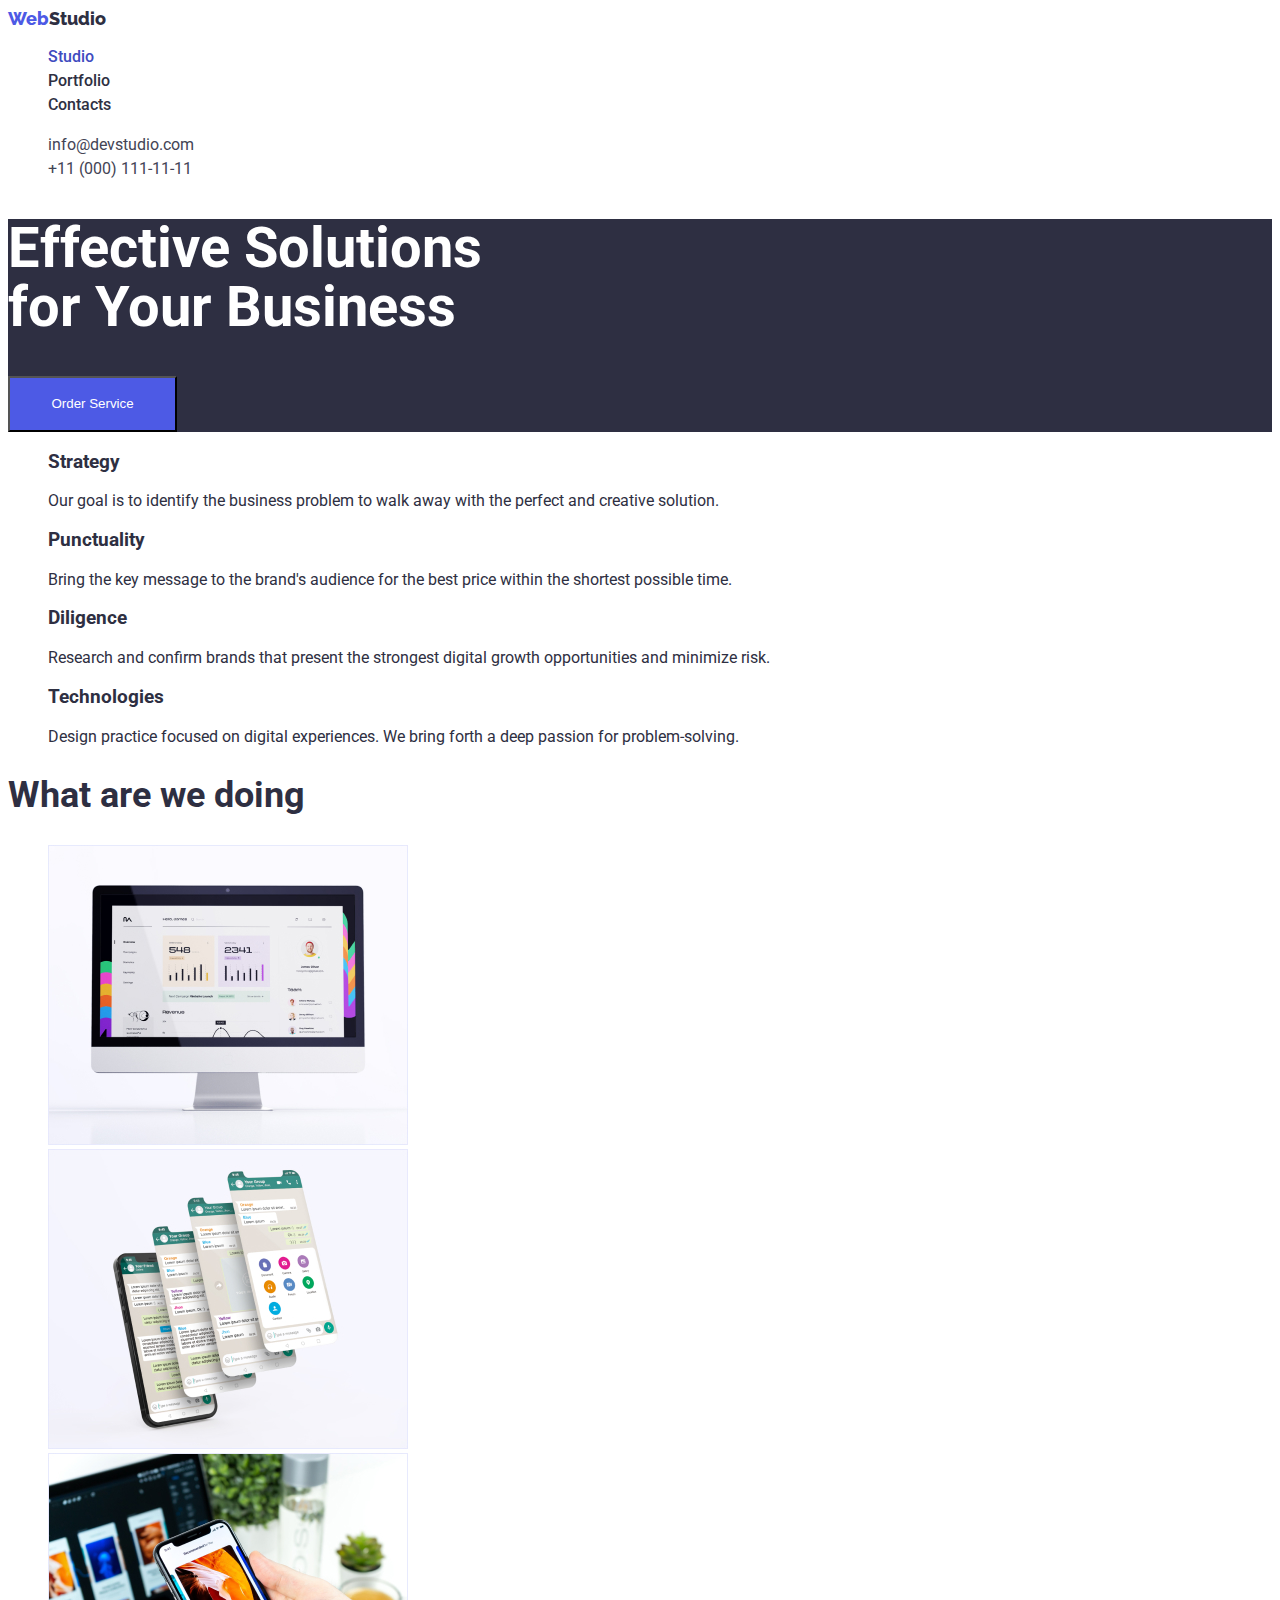
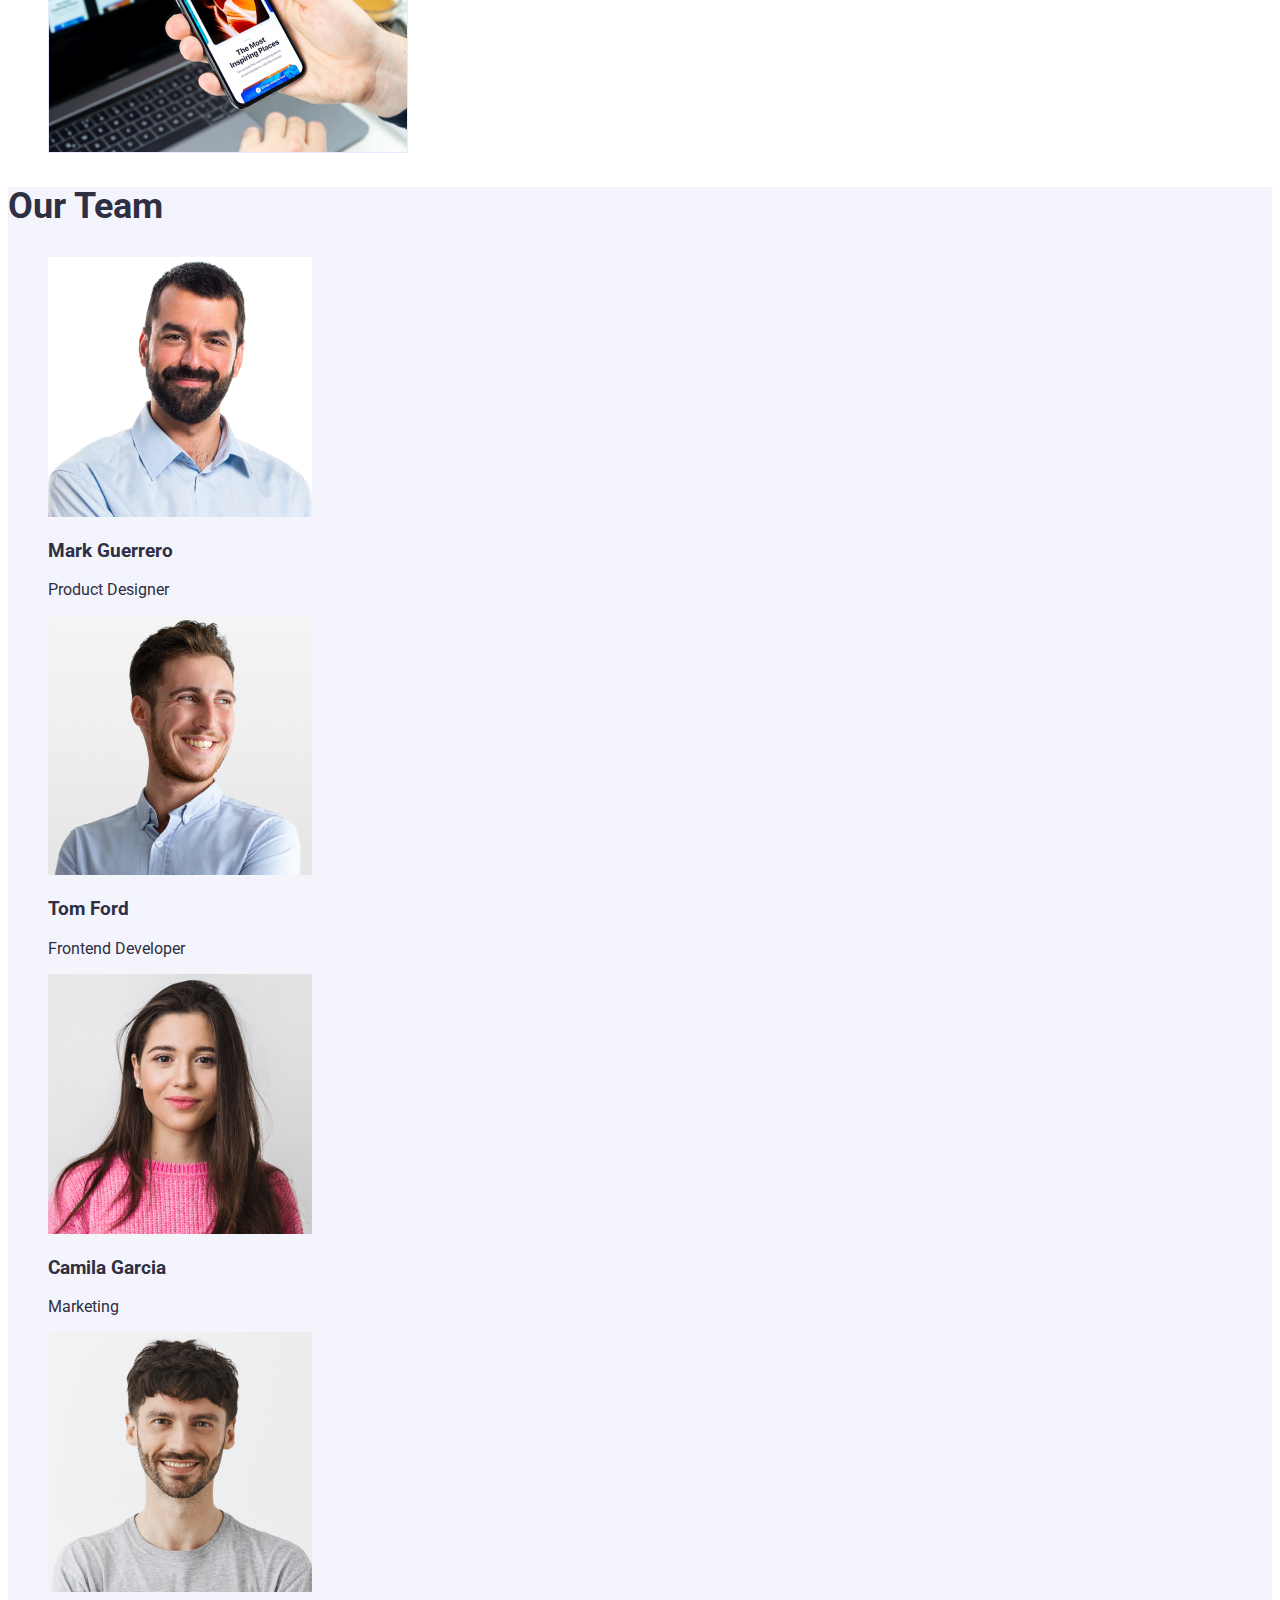
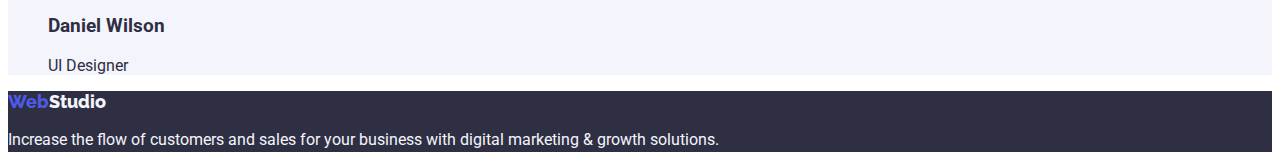
<file: index.html>
<!DOCTYPE html>
<html lang="en">
<head>
    <meta charset="UTF-8">
    <meta http-equiv="X-UA-Compatible" content="IE=edge">
    <meta name="viewport" content="width=device-width, initial-scale=1.0">
    <title>WebStudio</title>
    <link rel="preconnect" href="https://fonts.googleapis.com">
    <link rel="preconnect" href="https://fonts.gstatic.com" crossorigin>
    <link href="https://fonts.googleapis.com/css2?family=Raleway:wght@800&family=Roboto:wght@400;500;700;900&display=swap"
        rel="stylesheet">
    <link rel="stylesheet" href="./css/styles.css">
</head>

<body>
    <header class="page-header">
       <nav class="page-nav">
            <a class="logo link" href="./index.html"><span class="logo-title">Web</span><span
                    class="logo-title-header">Studio</span></a>
            <ul class="list nav-list">
            <li class="nav-list-item"><a class="nav-link link current" href="./index.html">Studio</a></li>
            <li class="nav-list-item"><a class="nav-link link" href="./portfolio.html">Portfolio</a></li>
            <li class="nav-list-item"><a class="nav-link link" href="">Contacts</a></li>
            </ul>
            <ul class="list">
                <li><a class="link nav-contact" href="mailto:info@devstudio.com">info@devstudio.com</a></li>
                <li><a class="link nav-contact" href="tel:+110001111111">+11 (000) 111-11-11</a></li>
            </ul>
        </nav>
    </header>
    <main>
        <section class="section-hero">
            <h1 class="main-title">Effective Solutions <br> for Your Business</h1>
            <button class="btn-order-service">Order Service</button>
        </section>
        <section class="section-description">
            <h2 class="title-section" hidden >Our principles</h2>
            <ul class="list">
                <li>
                    <h3 class="description-title">Strategy</h3>
                    <p class="description-text">Our goal is to identify the business problem to walk away with the perfect and creative solution.</p>
                </li>
                <li>
                    <h3 class="description-title">Punctuality</h3>
                    <p class="description-text">Bring the key message to the brand's audience for the best price within the shortest possible time.</p>
                </li>
                <li>
                    <h3 class="description-title">Diligence</h3> 
                    <p class="description-text">Research and confirm brands that present the strongest digital growth opportunities and minimize risk.</p>       
                </li>
                <li>
                    <h3 class="description-title">Technologies</h3>
                    <p class="description-text">Design practice focused on digital experiences. We bring forth a deep passion for problem-solving.</p>
                </li>
            </ul>
        </section>
        <section class="section-we-are-doing">
            <h2 class="title-section">What are we doing</h2>
                <ul class="list">
                    <li class="we-are-doing-list"><img class="we-are-doing-img" src="./images/computer.jpg" alt="computer" width="360" height="300"></li>
                    <li class="we-are-doing-list"><img class="we-are-doing-img" src="./images/phone.jpg" alt="phone" width="360" height="300"></li>
                    <li class="we-are-doing-list"><img class="we-are-doing-img" src="./images/leptop.jpg" alt="leptop" width="360" height="300"></li>
                </ul>
        </section>
        <section class="section-our-team">
            <h2 class="title-section">Our Team</h2>
            <ul class="list">
                <li class="member-team">
                    <img class="foto-member-team" src="./images/mark.jpg" alt="Mark Guerrero" width="264" height="260">
                    <h3 class="name-member-team">Mark Guerrero</h3>
                    <p class="position-member-team">Product Designer</p>
                </li>
                <li class="member-team">
                    <img class="foto-member-team" src="./images/tom.jpg" alt="Tom Ford" width="264" height="260">
                    <h3 class="name-member-team">Tom Ford</h3>
                    <p class="position-member-team">Frontend Developer</p>
                </li>
                <li class="member-team">
                    <img class="foto-member-team" src="./images/camila.jpg" alt="Camila Garcia" width="264" height="260">
                    <h3 class="name-member-team">Camila Garcia</h3>
                    <p class="position-member-team">Marketing</p>
                </li>
                <li class="member-team">
                    <img class="foto-member-team" src="./images/daniel.jpg" alt="Daniel Wilson" width="264" height="260">
                    <h3 class="name-member-team">Daniel Wilson</h3>
                    <p class="position-member-team">UI Designer</p>
                </li>
            </ul>
        </section>
    </main>
    <footer class="page-footer">
        <a class="logo link" href="./index.html"><span class="logo-title">Web</span><span
                class="logo-title-footer">Studio</span></a>
        <p class="page-footer-text">Increase the flow of customers and sales for your business with digital marketing & growth solutions.</p>
    </footer>
</body>
</html>
</file>
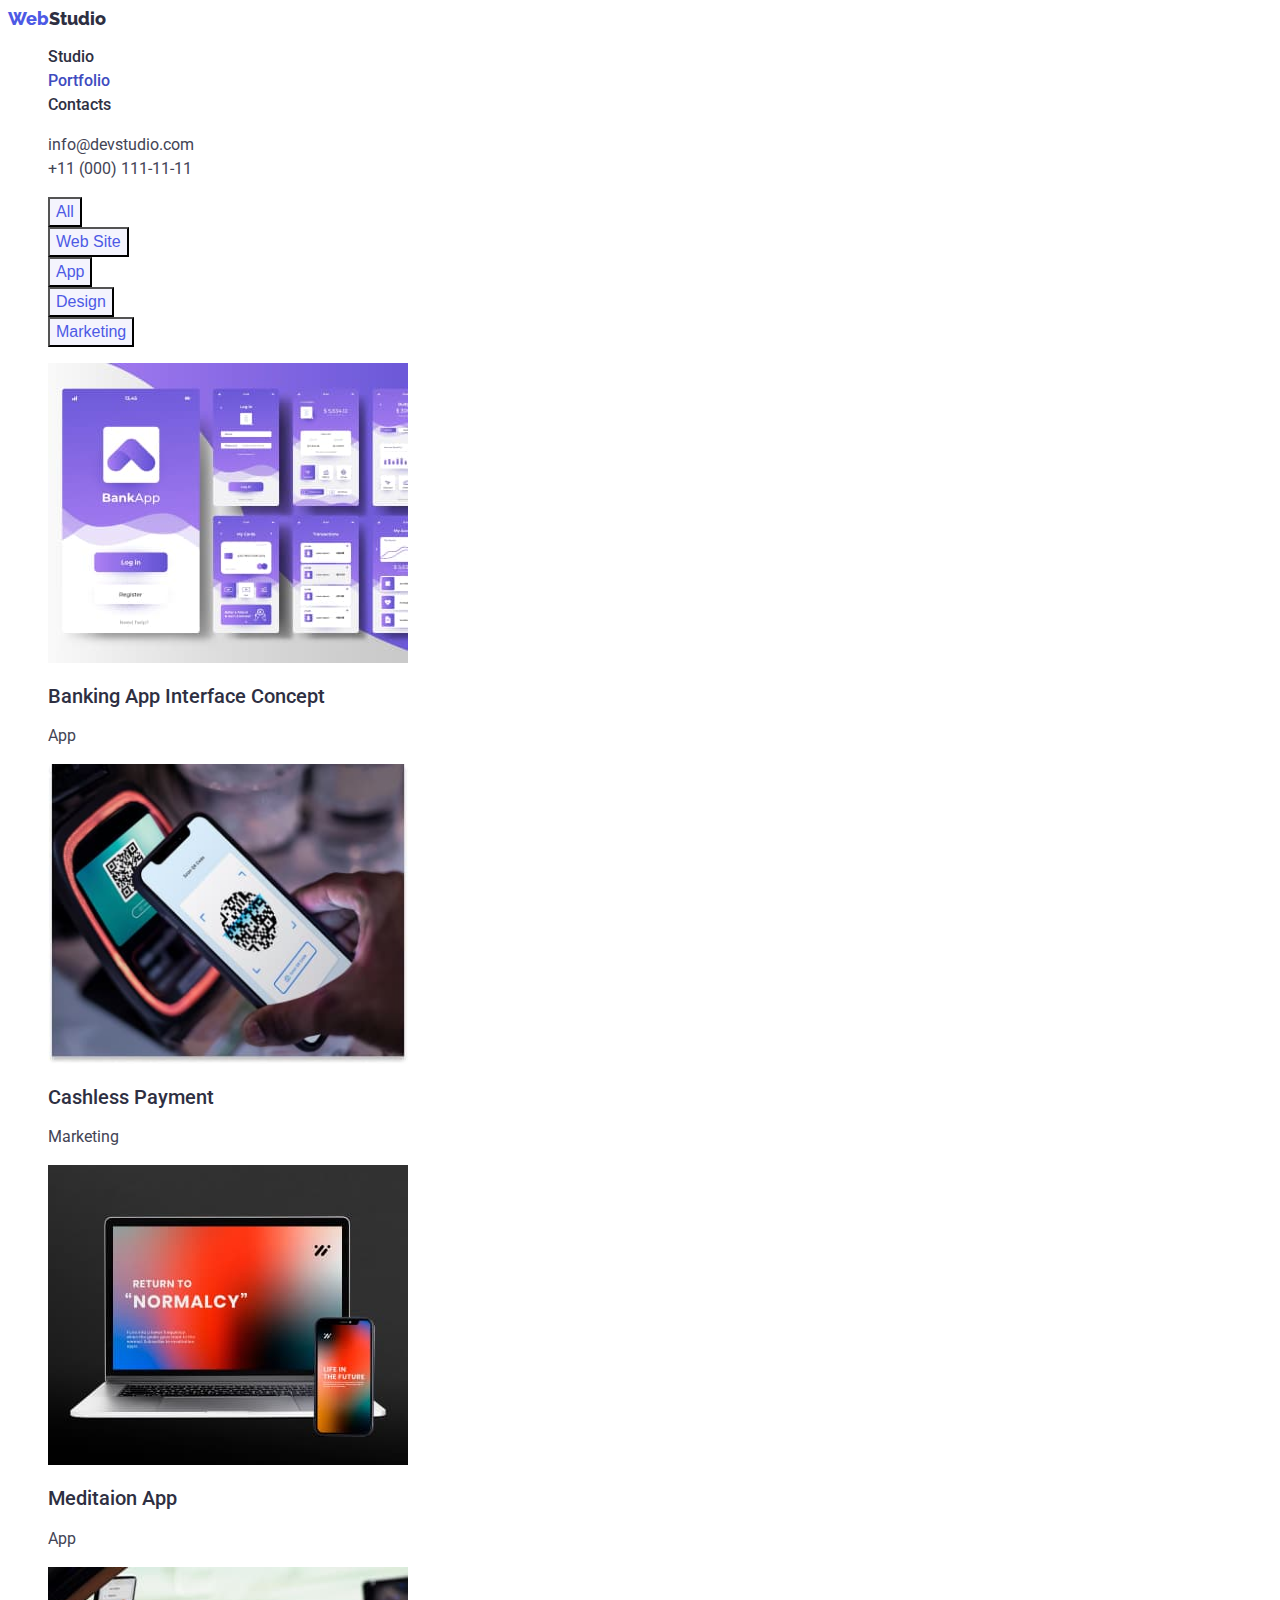
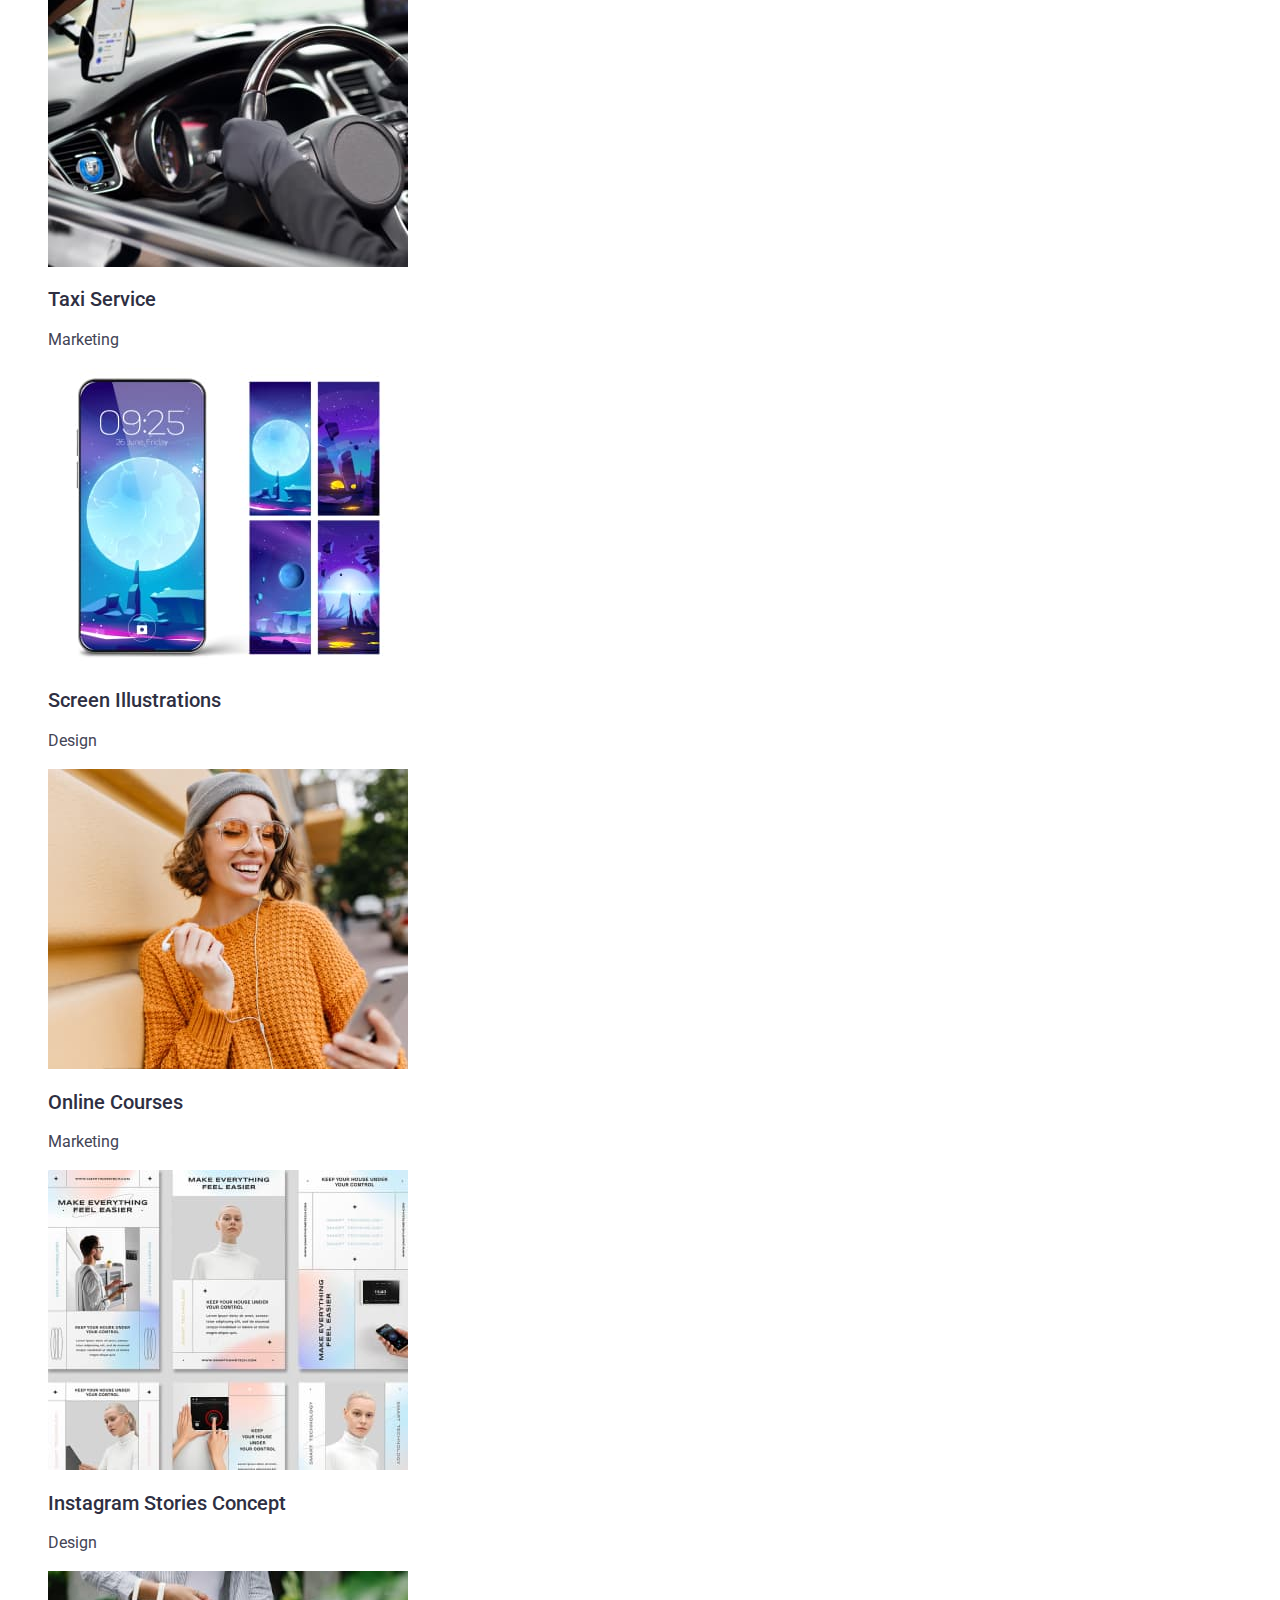
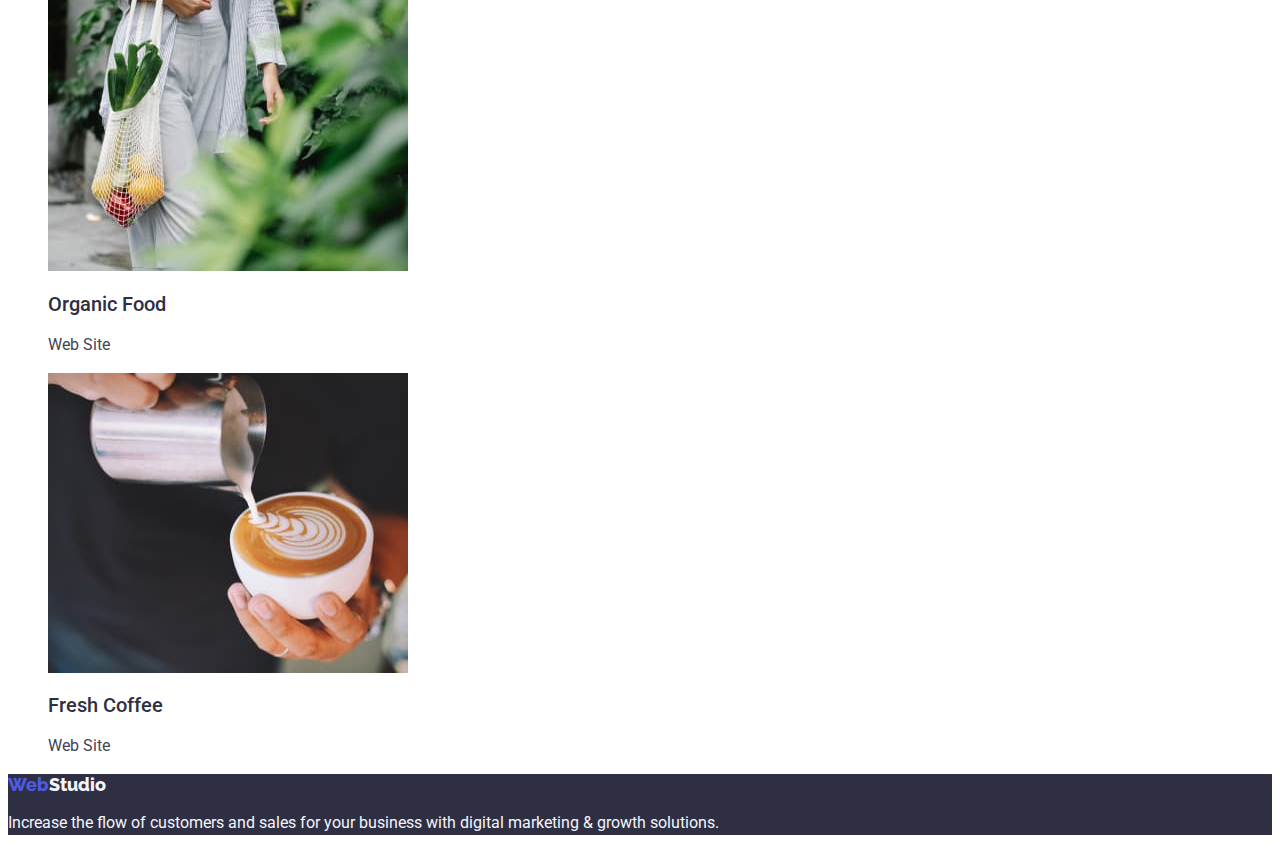
<file: portfolio.html>
<!DOCTYPE html>
<html lang="en">

<head>
    <meta charset="UTF-8">
    <meta http-equiv="X-UA-Compatible" content="IE=edge">
    <meta name="viewport" content="width=device-width, initial-scale=1.0">
    <title>Portfolio</title>
    <link rel="preconnect" href="https://fonts.googleapis.com">
    <link rel="preconnect" href="https://fonts.gstatic.com" crossorigin>
    <link
        href="https://fonts.googleapis.com/css2?family=Raleway:wght@800&family=Roboto:wght@400;500;700;900&display=swap"
        rel="stylesheet">
    <link rel="stylesheet" href="./css/styles.css">
</head>

<body>
    <header class="page-header">
        <nav class="page-nav">
            <a class="logo link" href="./index.html"><span class="logo-title">Web</span><span
                    class="logo-title-header">Studio</span></a>
            <ul class="list nav-list">
                <li class="nav-list-item"><a class="nav-link link" href="./index.html">Studio</a></li>
                <li class="nav-list-item"><a class="nav-link link current" href="./portfolio.html">Portfolio</a></li>
                <li class="nav-list-item"><a class="nav-link link" href="">Contacts</a></li>
            </ul>
            <ul class="list">
                <li><a class="link nav-contact" href="mailto:info@devstudio.com">info@devstudio.com</a></li>
                <li><a class="link nav-contact" href="tel:+110001111111">+11 (000) 111-11-11</a></li>
            </ul>
        </nav>
    </header>
    <main>
        <section class="portfolio-page">
            <h1 class="" hidden>фильтр</h1>
            <ul class="list">
                <li class=""><button class="btn-filter" type="button">All</button></li>
                <li class=""><button class="btn-filter" type="button">Web Site</button></li>
                <li class=""><button class="btn-filter" type="button">App</button></li>
                <li class=""><button class="btn-filter" type="button">Design</button></li>
                <li class=""><button class="btn-filter" type="button">Marketing</button></li>
            </ul>
            <ul class="list">
                <li> 
                    <a class="link" href="">
                    <img src="/images/imgportfolio/bankapp.jpg" alt="Banking App Interface Concept" width="360" height ="300">
                    <h2 class="title-projct">Banking App Interface Concept</h2>
                    <p class="section-filter">App</p>
                    </a>
                </li>
                <li> 
                    <a class="link" href="">
                    <img src="./images/imgportfolio/cashless.jpg" alt="Cashless Payment" width="360" height ="300">
                    <h2 class="title-projct">Cashless Payment</h2>
                    <p class="section-filter">Marketing</p>
                    </a>
                </li>
                <li> 
                    <a class="link" href="">
                    <img src="./images/imgportfolio/meditaion.jpg" alt="Meditaion App" width="360" height ="300">
                    <h2 class="title-projct">Meditaion App</h2>
                    <p class="section-filter">App</p>
                    </a>
                </li>
                <li> 
                <a class="link" href="">
                    <img src="./images/imgportfolio/taxi.jpg" alt="Taxi Service" width="360" height ="300">
                    <h2 class="title-projct">Taxi Service</h2>
                    <p class="section-filter">Marketing</p>
                    </a>
                </li>
                <li>
                    <a class="link" href="">
                    <img src="./images/imgportfolio/screen.jpg" alt="Screen Illustrations" width="360" height ="300">
                    <h2 class="title-projct">Screen Illustrations</h2>
                    <p class="section-filter">Design</p>
                 </a>
                </li>
                <li> <a class="link" href="">
                        <img src="./images/imgportfolio/onlinecourses.jpg" alt="Online Courses" width="360" height="300">
                        <h2 class="title-projct">Online Courses</h2>
                        <p class="section-filter">Marketing</p>
                    </a>
                </li>
                <li> 
                    <a class="link" href="">
                    <img src="./images/imgportfolio/instagram.jpg" alt="Instagram Stories Concept" width="360" height ="300">
                    <h2 class="title-projct">Instagram Stories Concept</h2>
                    <p class="section-filter">Design</p>
                    </a>
                </li> 
                <li>
                    <a class="link" href="">
                        <img src="./images/imgportfolio/organicfood.jpg" alt="Organic Food" width="360" height="300">
                        <h2 class="title-projct">Organic Food</h2>
                        <p class="section-filter">Web Site</p>
                    </a>
                </li>
                <li> 
                    <a class="link" href="">
                    <img src="./images/imgportfolio/freshcoffee.jpg" alt="Fresh Coffee" width="360" height ="300">
                    <h2 class="title-projct">Fresh Coffee</h2>
                    <p class="section-filter">Web Site</p>
                    </a>
                </li>                
            </ul>
    </main>
    <footer class="page-footer">
        <a class="logo link" href="./index.html"><span class="logo-title">Web</span><span
                class="logo-title-footer">Studio</span></a>
        <p class="page-footer-text">Increase the flow of customers and sales for your business with digital marketing &
            growth solutions.</p>
    </footer>
</body>

</html>
</file>
<file: css/styles.css>
:root {
    --primary-font-family: "Roboto", sans-serif;
    --secondary-font-family: "Raleway", sans-serif;
    --main-title-text: #FFFFFF;
    --primary-text-color: #2E2F42;
    --secondary-text-color: #434455;
    --tertiary-text-color: #F4F4FD;
    --color-logo-web: #4D5AE5;
    --color-logo-header: #2E2F42;
    --color-logo-footer: #F4F4FD;
    --accent-color: #404BBF;
    --background-accent: #404BBF;
    --background-btn: #4D5AE5;
    --background-primary: #FFFFFF;
    --background-secondary: #2E2F42;
    --background-tertiary:#F4F4FD;
    --color-text-btn: #4D5AE5;
}

.list {
    list-style: none;
}

.link {
    text-decoration: none;
}

body {
  font-family: var(--primary-font-family);
  color: var(--primary-text-color);
}
.logo {
    font-family: var(--secondary-font-family);
    font-weight: 800;
    font-size: 18px;
    line-height: 1.17;
}

.logo-title {
    color: var( --color-logo-web);
}

.logo-title-header {
    color: var(--color-logo-header);
}

.logo-title-footer {
    color: var(--color-logo-footer);
}
.nav-link {
    font-weight: 500;
    font-size: 16px;
    line-height: 1.5;
    color: var(--primary-text-color);
}

.page-nav .current {
    color: var(--accent-color);
}

.nav-link:hover,
.nav-link:focus {
    color: var(--accent-color);
}

.nav-contact {
    font-size: 16px;
    line-height: 1.5;
    color: var(--secondary-text-color);
}

.nav-contact:hover,
.nav-contact:focus {
    color: var(--accent-color);
}
.section-hero {
    background-color: var(--background-secondary);
}
.main-title {
    color: var(--main-title-text);
    font-weight: 700;
    font-size: 56px;
    line-height: 1.07;
}
.btn-order-service {
    cursor: pointer;
    width: 169.12px;
    height: 56px;
    left: 656.45px;
    top: 428px;
    background: var(--background-btn);
    color: var(--main-title-text);
}
.btn-order-service:hover,
.btn-order-service:focus {
    background-color: var(--background-accent);
}

.title-section {
    font-weight: 700;
        font-size: 36px;
        line-height: 1.11;
        color: var(--primary-text-color);
}
.description-title
.name-member-team {
    font-weight: 500;
    font-size: 20px;
    line-height: 1.2;
    color: var(--primary-text-color);
}
.description-text
.position-member-team {
    font-size: 16px;
    line-height: 1.5;
    color: var(--secondary-text-color);
}
.section-our-team {
    background-color: var(--background-tertiary);
}
.page-footer {
    background-color: var(--background-secondary);
}
.page-footer-text {
    font-size: 16px;
    line-height: 1.5;
    color: var(--tertiary-text-color);
}

.btn-filter {
    cursor: pointer;
    font-weight: 500;
    font-size: 16px;
    line-height: 1.5;
    color: var(--color-text-btn);
    background-color: var(--background-tertiary);
}
.btn-filter:hover,
.btn-filter:focus,
.btn-filter:active {
    background-color: var(--background-accent);
    color: var(--main-title-text);
}
.title-projct {
font-weight: 500;
font-size: 20px;
line-height: 1.2;
color: var(--primary-text-color);
}
.section-filter {
font-size: 16px;
line-height: 1.5;
color: var(--secondary-text-color);
}
</file>
